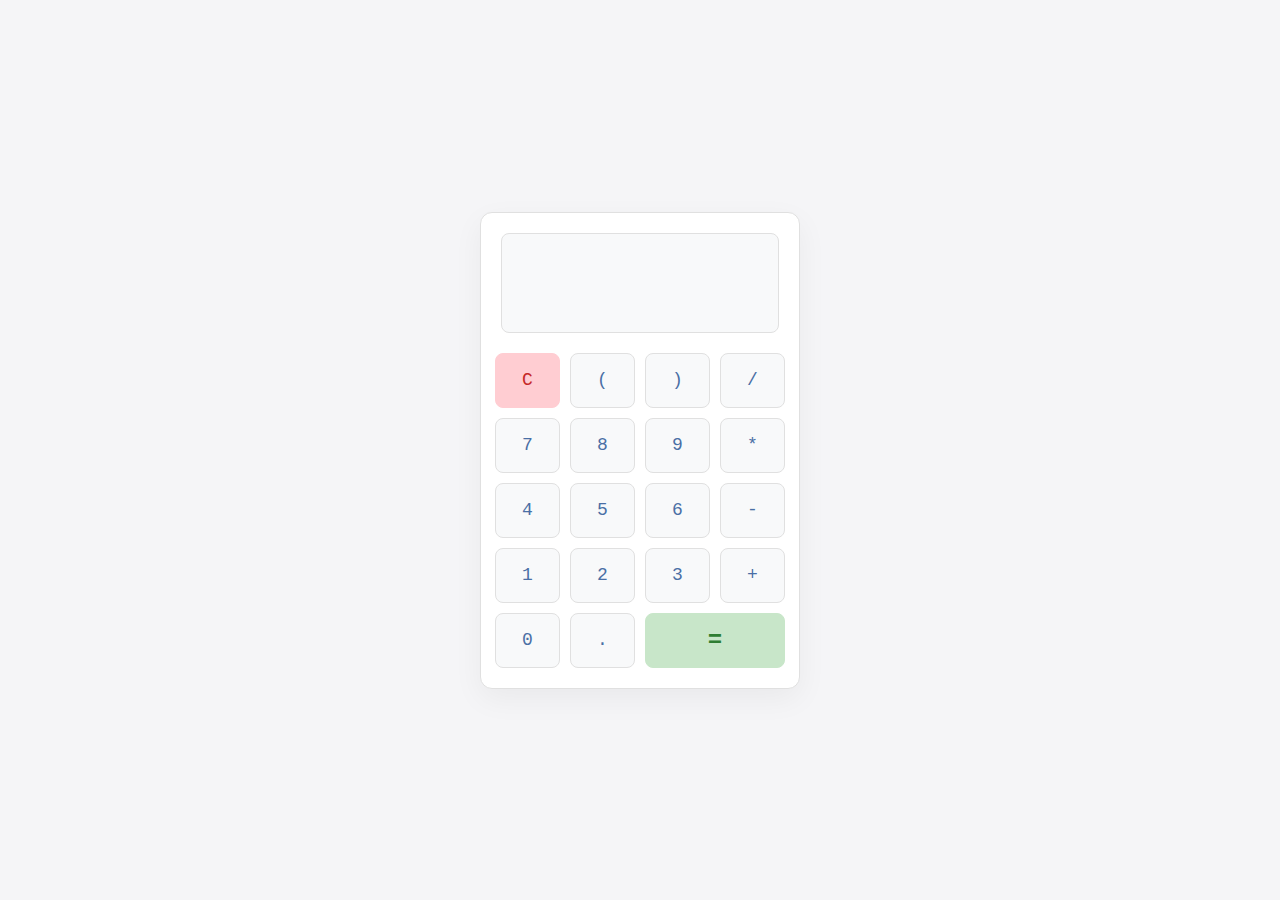
<file: index.html>
<!DOCTYPE html>
<html lang="en">
<head>
    <meta charset="UTF-8">
    <meta http-equiv="X-UA-Compatible" content="IE=edge">
    <meta name="viewport" content="width=device-width, initial-scale=1.0">
    <link rel="stylesheet" href="./style.css">
    <title>Calculatrice de Corentin</title>
</head>

<body>
    <div class="calculatrice">
        <div class="ecran"></div>
        <div class="touches">
            <button data-key="8" class="bouton">C</button>
            <button data-key="53" class="bouton">(</button>
            <button data-key="219" class="bouton">)</button>
            <button data-key="111" class="bouton">/</button>
            <button data-key="103" class="bouton">7</button>
            <button data-key="104" class="bouton">8</button>
            <button data-key="105" class="bouton">9</button>
            <button data-key="106" class="bouton">*</button>
            <button data-key="100" class="bouton">4</button>
            <button data-key="101" class="bouton">5</button>
            <button data-key="102" class="bouton">6</button>
            <button data-key="109" class="bouton">-</button>
            <button data-key="97" class="bouton">1</button>
            <button data-key="98" class="bouton">2</button>
            <button data-key="99" class="bouton">3</button>
            <button data-key="107" class="bouton">+</button>
            <button data-key="96" class="bouton">0</button>
            <button data-key="110" class="bouton">.</button>
            <button data-key="13" class="bouton">=</button>
        </div>
    </div>

    <script src="./app.js"></script>
</body>
</html>
</file>
<file: style.css>
*{
    margin: 0;
    padding: 0;
    box-sizing: border-box;
}

body{
    background: #f5f5f7;
    height: 100vh;
    display: flex;
    justify-content: center;
    align-items: center;
    font-family: 'Courier New', monospace;
    font-size: 14px;
}

.calculatrice{
    display: flex;
    flex-direction: column;
    justify-content: center;
    padding: 20px;
    background-color: #ffffff;
    border-radius: 12px;
    border: 1px solid #e0e0e0;
    width: 320px;
    max-width: 320px;
    box-shadow: 0 10px 30px rgba(0, 0, 0, 0.05);
}

.ecran{
    display: flex;
    justify-content: flex-end;
    align-items: flex-end;
    width: 100%;
    height: 100px;
    border-radius: 8px;
    background-color: #f8f9fa;
    margin-bottom: 20px;
    padding: 15px;
    font-size: 32px;
    font-weight: bold;
    color: #4a6fa5;
    font-family: 'Courier New', monospace;
    letter-spacing: 1px;
    overflow: hidden;
    white-space: nowrap;
    text-overflow: ellipsis;
    max-width: 100%;
    border: 1px solid #e0e0e0;
}

.touches{
    display: grid;
    grid-template: repeat(5, 55px) / repeat(4, 65px);
    grid-gap: 10px;
    width: 100%;
    justify-content: center;
}

button{
    border: none;
    outline: none;
    border-radius: 8px;
    background-color: #f8f9fa;
    color: #4a6fa5;
    font-family: 'Courier New', monospace;
    font-size: 18px;
    border: 1px solid #e0e0e0;
    transition: all 0.15s;
    width: 100%;
    height: 100%;
}

button:hover {
    transform: scale(1.03);
    background-color: #e9ecef;
    box-shadow: 0 0 10px rgba(0, 0, 0, 0.05);
}

button:active {
    transform: scale(0.98);
    background-color: #dee2e6;
}

button[data-key="8"]{
    background-color: #ffcdd2;
    color: #c62828;
    border-color: #ffcdd2;
}

button[data-key="13"]{
    background-color: #c8e6c9;
    color: #2e7d32;
    grid-column: span 2;
    font-size: 24px;
    font-weight: bold;
    border-color: #c8e6c9;
}
</file>
